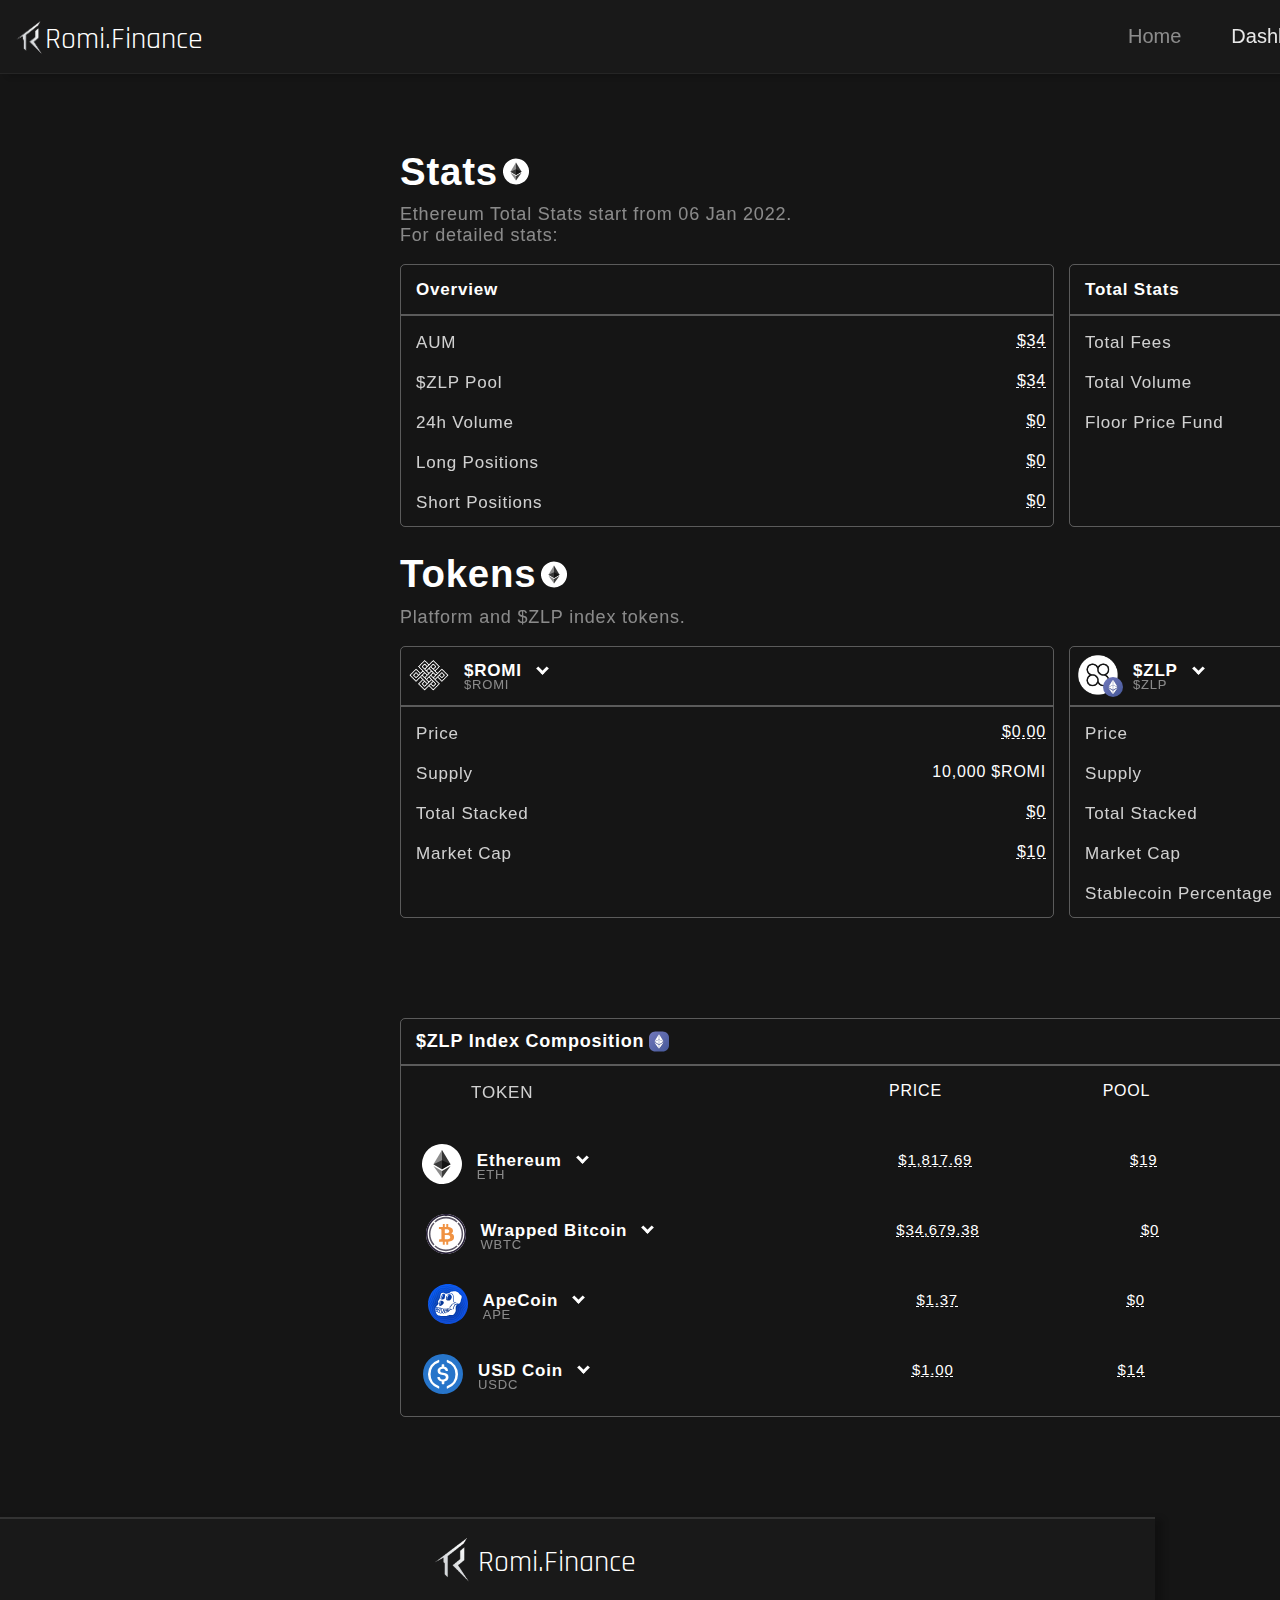
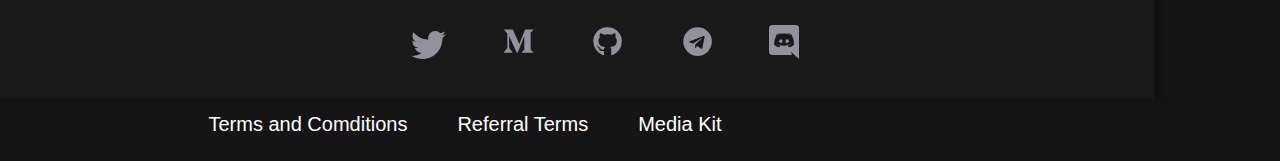
<file: Dashboard.html>
<!DOCTYPE html>
<html lang="en">
<head>
    <meta charset="UTF-8">
    <meta name="viewport" content="width=device-width, initial-scale=1.0">
    <title>Dashboard | Decentralized Perpetual Exchange</title>
    <link rel="stylesheet" href="style.css">
</head>
<body>
    <div class="" id="root-nav">
        <div class="header-cnt">
            <img src="images/Romi_logo.png" alt="Romi-Logo" class="header-left" width="60px">
            <label for="img" class="header-left logo-label"> Romi.Finance </label>

            <div class="header-links">
                <a href="index.html" class="link">Home</a>
                <a href="Dashboard.html" class="link dash">Dashboard</a>
                <a href="Earn.html" class="link">Earn</a>
            </div>
        </div>
    </div>
    <div class="dashv1">
        <div class="stats-sect">
            <div class="stats-info">
                <div class="stat-title">
                    <h1 class="title-txt d-txt">Stats</h1>
                    <img class="d-logo" src="images/Ethurium.svg" alt="etherium-logo" width="26px">
                </div>
               
                <p class="stat-det">Ethereum Total Stats start from 06 Jan 2022. 
                    <br> For detailed stats:
                </p>
            </div>
            <div class="stats-bxs">
                <div class="overview">
                    <h2 class="tab-title">Overview</h2>
                    <div class="dash-sep"></div>
                    <div class="tab-bx">
                        <div class=" row row1">
                            <p class="row-obj">AUM</p>
                            <p class="row-val">$34</p>
                        </div>
                        <div class="row row2">
                            <p class="row-obj">$ZLP Pool</p>
                            <p class="row-val">$34</p>
                        </div>
                        <div class=" row row3">
                            <p class="row-obj">24h Volume</p>
                            <p class="row-val">$0</p>
                        </div>
                        <div class="row row4">
                            <p class="row-obj">Long Positions</p>
                            <p class="row-val">$0</p>
                        </div>
                        <div class="row row5">
                            <p class="row-obj">Short Positions</p>
                            <p class="row-val">$0</p>
                        </div>
                    </div>
                </div>
                <div class="overview stat-total">
                    <h2 class="tab-title">Total Stats</h2>
                    <div class="dash-sep"></div>
                    <div class="tab-bx">
                        <div class=" row row1">
                            <p class="row-obj">Total Fees</p>
                            <p class="row-val">$0</p>
                        </div>
                        <div class="row row2">
                            <p class="row-obj">Total Volume</p>
                            <p class="row-val">$0</p>
                        </div>
                        <div class=" row row3">
                            <p class="row-obj">Floor Price Fund</p>
                            <p class="row-val price">$634,736</p>
                        </div>
                    </div>
                </div>
            </div>
        </div>
        <div class="stats-sect">
            <div class="stats-info">
                <div class="stat-title">
                    <h1 class="title-txt d-txt">Tokens</h1>
                    <img class="d-logo" src="images/Ethurium.svg" alt="etherium-logo" width="26px">
                </div>
               
                <p class="stat-det">Platform and $ZLP index tokens.
                </p>
            </div>
            <div class="stats-bxs">
                <div class="overview">
                    <div class="drop">
                        <img src="images/zomi tok.png" alt="zomi-ic" class="drop-ic" width="40px" height="40px">
                        <div class="title-tok">
                            <h2 class="tab-title">$ROMI</h2>
                        <p class="shadow">$ROMI</p>
                        </div>
                        <div class="dropdown">
                            <button onclick="myFunction()" class="dropbtn"><i class="arrow down"></i></button>
                            <div id="myDropdown" class="dropdown-content">
                              <a href="#" class="links-dd">Link 1</a>
                              <a href="#" class="links-dd" >Link 2</a>
                            </div>
                        </div>
                    </div>
                   
                    <div class="dash-sep sep2"></div>
                    <div class="tab-bx">
                            <!-- <div class="bxx" style="--i:85%; --clr: #fd0a5;">
                                 <div class="circle">
                                    <h2>Distribution</h2>
                                 </div>
                            </div> -->
                        <div class=" row row1">
                            <p class="row-obj">Price</p>
                            <p class="row-val">$0.00</p>
                        </div>
                        <div class="row row2">
                            <p class="row-obj">Supply</p>
                            <p class="row-val price">10,000 $ROMI</p>
                        </div>
                        <div class=" row row3">
                            <p class="row-obj">Total Stacked</p>
                            <p class="row-val">$0</p>
                        </div>
                        <div class="row row4">
                            <p class="row-obj">Market Cap</p>
                            <p class="row-val">$10</p>
                        </div>
                    </div>
                </div>
                <div class="overview stat-total">
                    <div class="drop">
                        <img src="images/zpl.png" alt="zomi-ic" class="drop-ic" width="40px" height="40px">
                        <img src="images/Stats(Ethurium).svg" alt="zomi-ic" class="drop-ic aval" width="20px" height="20px">
                        <div class="title-tok">
                            <h2 class="tab-title">$ZLP</h2>
                        <p class="shadow">$ZLP</p>
                        </div>
                        <div class="dropdown">
                            <button onclick="myFunction()" class="dropbtn"><i class="arrow down"></i></button>
                            <div id="myDropdown" class="dropdown-content">
                              <a href="#" class="links-dd">Link 1</a>
                              <a href="#" class="links-dd" >Link 2</a>
                            </div>
                        </div>
                    </div>
                   
                    <div class="dash-sep sep2"></div>
                    <div class="tab-bx">
                        <div class=" row row1">
                            <p class="row-obj">Price</p>
                            <p class="row-val">$1.150</p>
                        </div>
                        <div class="row row2">
                            <p class="row-obj">Supply</p>
                            <p class="row-val price">29 $ZLP</p>
                        </div>
                        <div class=" row row3">
                            <p class="row-obj">Total Stacked</p>
                            <p class="row-val">$34</p>
                        </div>
                        <div class="row row4">
                            <p class="row-obj">Market Cap</p>
                            <p class="row-val">$34</p>
                        </div>
                        <div class="row row5">
                            <p class="row-obj">Stablecoin Percentage</p>
                            <p class="row-val price">49.50%</p>
                        </div>
                    </div>
                </div>
            </div>
            <div class="index-tab">
                <div class="overview stat-view">
                    <div class="stat-title">
                        <h1 class="title-txt d-txt index-com">$ZLP Index Composition</h1>
                        <img class="d-logo" src="images/Stats(Ethurium).svg" alt="etherium-logo" width="20px">
                    </div>
                   
                    <div class="dash-sep sep2 sep-ind"></div>
                    <div class="tab-bx index-bx">
                        <div class="row row1 n1">
                            <p class="row-obj">TOKEN</p>
                            <p class="row-val price r1">PRICE</p>
                            <p class="row-val price">POOL</p>
                            <p class="row-val price">WEIGHT</p>
                            <p class="row-val price">UTILIZATION</p>
                        </div>
                        <div class=" row row2 n2">
                            <p class="row-obj">
                                <div class="drop dwbdc">
                                    <img src="images/Ethurium.svg" alt="zomi-ic" class="drop-ic" width="40px" height="40px">
                                    <div class="title-tok">
                                      <h2 class="tab-title">Ethereum</h2>
                                       <p class="shadow">ETH</p>
                                    </div>
                                    <div class="dropdown">
                                      <button onclick="myFunction()" class="dropbtn"><i class="arrow down"></i></button>
                                       <div id="myDropdown" class="dropdown-content">
                                         <a href="#" class="links-dd">Link 1</a>
                                         <a href="#" class="links-dd" >Link 2</a>
                                        </div>
                                    </div>
                                </div>
                            </p>
                            <p class="row-val">$1,817.69</p>
                            <p class="row-val">$19</p>
                            <p class="row-val">50.49% / 25.00%</p>
                            <p class="row-val">0.00%</p>
                        </div>
                        <div class=" row row3 n3">
                            <p class="row-obj">
                                <div class="drop dwbdc">
                                    <img src="images/Wrapped bitcoin.svgg.svg" alt="zomi-ic" class="drop-ic" width="40px" height="40px">
                                    <div class="title-tok">
                                      <h2 class="tab-title">Wrapped Bitcoin</h2>
                                       <p class="shadow">WBTC</p>
                                    </div>
                                    <div class="dropdown">
                                      <button onclick="myFunction()" class="dropbtn"><i class="arrow down"></i></button>
                                       <div id="myDropdown" class="dropdown-content">
                                         <a href="#" class="links-dd">Link 1</a>
                                         <a href="#" class="links-dd" >Link 2</a>
                                        </div>
                                    </div>
                                </div>
                            </p>
                            <p class="row-val v3">$34,679.38</p>
                            <p class="row-val">$0</p>
                            <p class="row-val">0.00% / 25.00%</p>
                            <p class="row-val">0.00%</p>
                        </div>
                        <div class=" row row4 n4">
                            <p class="row-obj">
                                <div class="drop">
                                    <img src="images/Apecoin.svg" alt="zomi-ic" class="drop-ic" width="40px" height="40px">
                                    <div class="title-tok">
                                      <h2 class="tab-title">ApeCoin</h2>
                                       <p class="shadow">APE</p>
                                    </div>
                                    <div class="dropdown">
                                      <button onclick="myFunction()" class="dropbtn"><i class="arrow down"></i></button>
                                       <div id="myDropdown" class="dropdown-content">
                                         <a href="#" class="links-dd">Link 1</a>
                                         <a href="#" class="links-dd" >Link 2</a>
                                        </div>
                                    </div>
                                </div>
                            </p>
                            <p class="row-val">$1.37</p>
                            <p class="row-val">$0</p>
                            <p class="row-val">0.00% / 25.00%</p>
                            <p class="row-val">0.00%</p>
                        </div>
                        <div class=" row row5 n5">
                            <p class="row-obj">
                                <div class="drop " >
                                    <img src="images/USD coin.svg" alt="zomi-ic" class="drop-ic" width="40px" height="40px">
                                    <div class="title-tok">
                                      <h2 class="tab-title">USD Coin</h2>
                                       <p class="shadow">USDC</p>
                                    </div>
                                    <div class="dropdown">
                                      <button onclick="myFunction()" class="dropbtn"><i class="arrow down"></i></button>
                                       <div id="myDropdown" class="dropdown-content">
                                         <a href="#" class="links-dd">Link 1</a>
                                         <a href="#" class="links-dd" >Link 2</a>
                                        </div>
                                    </div>
                                </div>
                            </p>
                            <p class="row-val">$1.00</p>
                            <p class="row-val">$14</p>
                            <p class="row-val">49.50% / 25.00%</p>
                            <p class="row-val">0.00%</p>
                        </div>
                        
                    </div>
                </div>
            </div>
        </div>
    </div>
    <style>
        .dash{
            opacity: 0.9;
        }   
</style>


<footer class="root-foot d-foot ">
    <div class="foot-logo d-footlo">
        <img src="images/Romi_logo.png" alt="Romi-Logo" class="footer-logo" width="80px">
        <label for="img" class="footer-logo-txt logo-label"> Romi.Finance </label>
    </div>
    <div class="footer-links d-footli">
        <a href="#" class="media-link"><img src="images/Twitter.svg" alt="twitter" class="foot-ic" width="35px"></a>
        <a href="#" class="media-link"><img src="images/Medium.svg" alt="medium" class="foot-ic" width="35px"></a>
        <a href="#" class="media-link"><img src="images/github.svg" alt="github" class="foot-ic" width="35px"></a>
        <a href="#" class="media-link"><img src="images/telegram.svg" alt="telegram" class="foot-ic" width="35px"></a>
        <a href="#" class="media-link"><img src="images/dscord.svg" alt="discord" class="foot-ic" width="30px"></a>
    </div>
    <div class="text-links d-footti">
        <a href="#" class="txt-link"> Terms and Comditions </a>
        <a href="#" class="txt-link"> Referral Terms </a>
        <a href="#" class="txt-link"> Media Kit </a>
    </div>
</footer>
</body>
</html>
</file>
<file: style.css>
@import url('https://fonts.googleapis.com/css2?family=Josefin+Sans:ital@1&family=Rajdhani&family=Sedgwick+Ave&family=Tektur:wght@900&family=Ysabeau+SC:wght@200&display=swap');
:root{
    --d-blue: #191919;
    --d-blue-bg: #151515;
    --d-blue-accent: #b9b9b9;
    --d-blue-hover: hsla(0,0%,93.3%,0.0784313725490196);
    --d-blue-border: hsla(0,0%,100%,0.1607843137254902);
    --d-blue-active: rgba(129,140,239,0.2);
    --avax-red: #e84143;
    --arbitrum-blue: #28a0f0;
    --border-radius-sm: 0.4rem;
    --error-red: #fa3c58;
    --mc1: #3eb489;
    --mc2: #207a59;
    --hc: #ddd;
    --bc: #9ba0b8;
    --hff: "Heebo",sans-serif;
    --bff: "Nunito",sans-serif;

}
body{
    font-family: "Relative", sans-serif;
    background-color: #151515;
    margin: 0;
    padding: 0;
    color: #fff;
    overflow-x: hidden;
}
#root-nav{
    background-color: #151515;
    color: white;
    width: 100vw;
    box-shadow: 8px 2px 6px 0 rgba(0,0,0,.2);
    border-bottom:  1px solid #33333386;    
}
.header-cnt{
    background-color: #191919;
    display: flex;
    width: 100vw;
    flex-direction: row;
    box-shadow: #9ba0b8;
    align-items: center; 
}
.header-links{
    display: flex;
    justify-content: space-between;
    margin-left: 900px;
}
.link:hover{
    opacity: 1;
}
.link{
    padding: 25px;
    text-decoration: none;
    color: #fff;
    cursor: pointer;
    opacity: 0.5;
    font-size: 20px;
    font-weight: 100;
    transition: 0.2s ease-in-out;
}
.logo-label{
    padding-top: 5px;
    margin-left: -15px;
    font-size: 30px;
    font-family: 'Rajdhani', sans-serif;
}
.home-cnt{
    padding-top: 30px;
    padding-left: 400px;
    padding-bottom: 100px;
}
.home{
    text-align: left;
    font-size: 45px;
}
.title-desc{
    font-size: 25px;
    letter-spacing: 1px;
    word-break: break-word;
    max-width: 500px;
    opacity: 0.7;
}
.def-btn{
    background-color: #3eb489;
    color: white;
    border-radius: 5px;
    height: 50px;
    font-size: large;
}
.home-btn{
    width: 200px;
}
.info-bx{
    width: 350px;
    height: 10px;
    border: 1px solid #33333386;
    border-radius: 5px;
    box-shadow: 8px 2px 6px 0 rgba(0,0,0,.2);
    font-size: 25px;
    padding: 70px;
}
.info-cnt{
    padding-left: 315px;
    padding-right: 270px;
    display: flex;
    width: auto;
    justify-content: space-evenly;
}
.info-ic{
    margin-top: -30px;
}
.info-txt{
    margin-left: 120px;
    margin-top: -60px;
    opacity: 0.8;
    font-size: large;
}
.info-val{
    margin-left: 120px;
    margin-top: -15px;
}
.separator{
    display: block;
    border-bottom: 0.2px solid #ffffff3a;
    padding-top: -100px;
    margin-top: 120px;
}
.benefit-cnt{
    padding-left: 360px;
    margin-bottom: 150px;
    text-align: left;
    padding-top: 100px;
    display: flex;
}
.benefit-box{
    width: 450px;
    height: 250px;
    font-size: 15px;
    align-items: left;
    text-align: left;
    border: none;
    padding-right: 15px;
}
.bx2{
 padding-left: 60px;
} 
.token-info{
    margin-bottom: 50px;
}
.tokens{
    margin-left: -90px;
}
.tok-title{
    padding-top: 120px;
    font-size: 50px;
    text-align: left;
    margin-left: 500px;
    letter-spacing: 0.1px;
}
.token-box{
    margin-left: 470px;
    width: 500px;
    height: 150px;
    border: 2px solid #333333;
    border-radius: 5px;
    -webkit-box-shadow: 0 0 10px #000;
    box-shadow: 0 0 10px #000;
    padding: 70px;
    margin-bottom: 200px;
}
.token-ic{
    margin-top: -55px;
    margin-left: -45px;
}
.icn-bx{
    display: flex;
    align-items: center;
}
.token-txt{
    padding-left: 35px;
    font-size: 30px;
    text-align: center;
    margin-top: -55px;
}
.token-det, .token-val{
    margin-left: -35px;
}
.token-det{
    font-size: 20px;
}
.token-val{
    font-weight: 400;
    font-size: 18px;
    opacity: 0.7;
}
.read-more{
    width: 150px;
    height: 50px;
    border-radius: 5px;
    background-color: var(--d-blue-bg);
    color: #fff;
    font-size: 18px;
    border: 2px solid #fff;
    margin-left: 15px;
    
} 
.def-btn-buy{
    width: 80px;
    height: 50px;
    margin-left: -35px;
}
.tok-bx-2{
    margin-top: -490px;
    margin-left: 1250px;
}
.root-foot{
    width: 100vw;
    height: 20vh;
    background-color: #191919;
    box-shadow: 8px 2px 6px 0 rgba(0,0,0,.2);
    border-top:  2px solid #333333;
}
.foot-logo{
    display: flex;
    align-items: center;
    margin-left: 42vw;
}
.footer-links{
    margin-left: 38vw;
    padding: 25px;
    display: inline-block;
}
.media-link{
    padding: 25px;
}
.text-links{
    display: flex;
    justify-content: center;
    margin-left: -100px;
}
.txt-link{
    text-decoration: none;
    padding: 25px;
    color: #fff;
    font-size: 20px;
}
.tok-title{
    margin-left: 400px;
}
.d-foot{
    margin-left: -125px;
}
.dashv1{
    display: flex;
    flex-direction: column;
    margin-top: 50px;
    letter-spacing: 0.8px;
}
.stats-sect{
    display: flex;
    flex-direction: column;
    margin-left: 400px;
    
}
.d-logo{
     color: purple;
}
.stat-title{
    display: flex;
    font-size: larger;
    
}
.d-txt{
    padding-right: 5px;
}
.stat-det{
    opacity: 0.5;
    font-size: large;
    margin-top: -15px;
}



/* OVERVIEW TABLE */

.overview{
    border: 1px solid #9b9b9b86;
    align-items: left;
    border-radius: 5px;
}
.tab-bx{
    display: grid;
    grid-template-rows: 40px 40px 40px 40px 40px;
    grid-template-columns: 400px 250px;
    width: 500px;
    height: 210px;
    
   
    
}
.tab-title{
   font-size: 17px;
   font-weight: 650;
   margin-left: 15px;
}
.dash-sep{
    width: 650px;
    height: 0;
    border: 0.5px solid #9b9b9b86;
}
.row{
    display: flex;
    padding: -1px;
    justify-content: space-between;
    padding-bottom: -25px;
}
.row1{
    grid-area: 1/1/1/3;
}
 .row2{
    grid-area: 2/1/2/3;
}
.row3{
    grid-area: 3/1/3/3 ;
}
.row4{
    grid-area: 4/1/4/3;
}
.row5{
    grid-area: 5/1/5/3 ;
} 
.row-val{
    text-decoration: underline;
    text-decoration-style: dashed;
    text-decoration-thickness: 1px;
    margin-right: 5px;
    cursor: help;
}
.price{
    text-decoration: none;
    cursor: text;
}
.row-obj{
    margin-left: 15px;
    opacity: 0.8;
    font-size: 17px;
}

.stats-bxs{
    display: flex;
    flex-direction: row;
}
.stat-total{
    margin-left: 15px;
  
}
.dropbtn{
    background: none;
    border: none;
    color: white;
}
.drop{
    display: flex;
}
.drop-ic{
    margin-left: 8px;
    margin-top: 8px;
}
.title-tok{
    display: flex;
    flex-direction: column;

}
.shadow{
    opacity: 0.5;
    margin-left: 15px;
    margin-top: -18px;
    font-size: small;
}
.arrow {
    border: solid white;
    border-width: 0 3px 3px 0;
    display: inline-block;
    padding: 3px;
    margin-top: 16px;
    margin-left: 10px;
}
.down {
    transform: rotate(45deg);
    -webkit-transform: rotate(45deg);
}
.dropbtn:hover, .dropbtn:focus {
    background-color: transparent
}
.links-dd{
    text-decoration: none;
    color: white;
    display: none;
}
.sep2{
    width: 650px;
    height: 0;
    border: 0.5px solid #9b9b9b86;
    
}
.aval{
    position: absolute;
    margin-top: 30px;
    margin-bottom: 1100px;
    left: 1095px;
    border-radius: 25px;
}
/*   
  .dropdown {
    position: relative;
    display: inline-block;
  }
  
  .dropdown-content {
    display: block;
    background-color: #f1f1f1;
    min-width: 160px;
    box-shadow: 0px 8px 16px 0px rgba(0,0,0,0.2);
    z-index: 1;
  }
  
.dropdown-content a {
    color: white;
    padding: 12px 16px;
    text-decoration: none;
    display: block;
    visibility: hidden;
}
.dropdown-content a:hover {background-color: #ddd;}
  

.show {
    visibility: visible;
    z-index: 1;
}  */

.index-tab{
    margin-top: 100px;
    margin-bottom: 100px;
}
.index-com{
    font-size: large;
    margin-left: 15PX;
}
.index-bx{
    display: grid;
    grid-template-columns: 250px 250px 250px 250px 250px;
    grid-template-rows: 70px 70px 70px 70px 70px;
    width: 1300px;
    height: 350px;
}
.sep-ind{
    width:1300px;
}
.n1{
    grid-area: 1/1/6/6;
    margin-left: 55px;
}
.r1{
    margin-left: 200px;
}
.n2{
    grid-area: 2/1/6/6;
   
}
.n3{
    grid-area: 3/1/6/6;
}
.n4{
    grid-area: 4/1/6/6;
}
.n5{
    grid-area: 5/1/6/6;
}
.n2,.n3,.n4,.n5{
    margin-left: -160px;
    font-size: 15px;
}
.stat-view{
    width: 1300px;
}
.dwbdc{
    margin-left: 5px;
}
.v3{
    margin-left: -75px;
}
.earn{
    display: flex;
    flex-direction: column;
    width: 100vw;
    justify-content: space-around;
}
.earn-title, .earn-desc{
    margin-left: 400px;
}
.earn-desc{
    opacity: 0.8;
}
.zomi-earn{
    width: 600px;
    margin-left: 400px;
    font-size: 8px;
    border: 1px solid #6b6969;
    border-radius: 5px;
}
.earn-box2{
    margin-left: 20px;
}  
.sep3{
    width: 599px;
    border: 1px solid #6b6969;
    margin-bottom: 5px;
}
.row-e{
    opacity: 0.5;
    margin-left: 15px;
}
.row-e-val{
    margin-right: 15px;
    font-size: 15px;
}
.bx-title{
    margin-left: 15px;
}
.btn-earn{
    width: 150px;
    border-radius: 5px ;
    margin-left: 5px;
    font-size: 15px;
    height: 40px;
    margin-bottom: 5px;
}
.boxes-e{
    display: flex;
    flex-direction: row;
    margin-top: 30px;
    margin-bottom: 50px;
}
.vest{
    margin-left: 400px;
    text-align: left;
}
.vest-box{
    margin-left: 0px;
}
.links-e{
    color: white;
}
.vest{
    margin-bottom: 120px;
}
</file>
